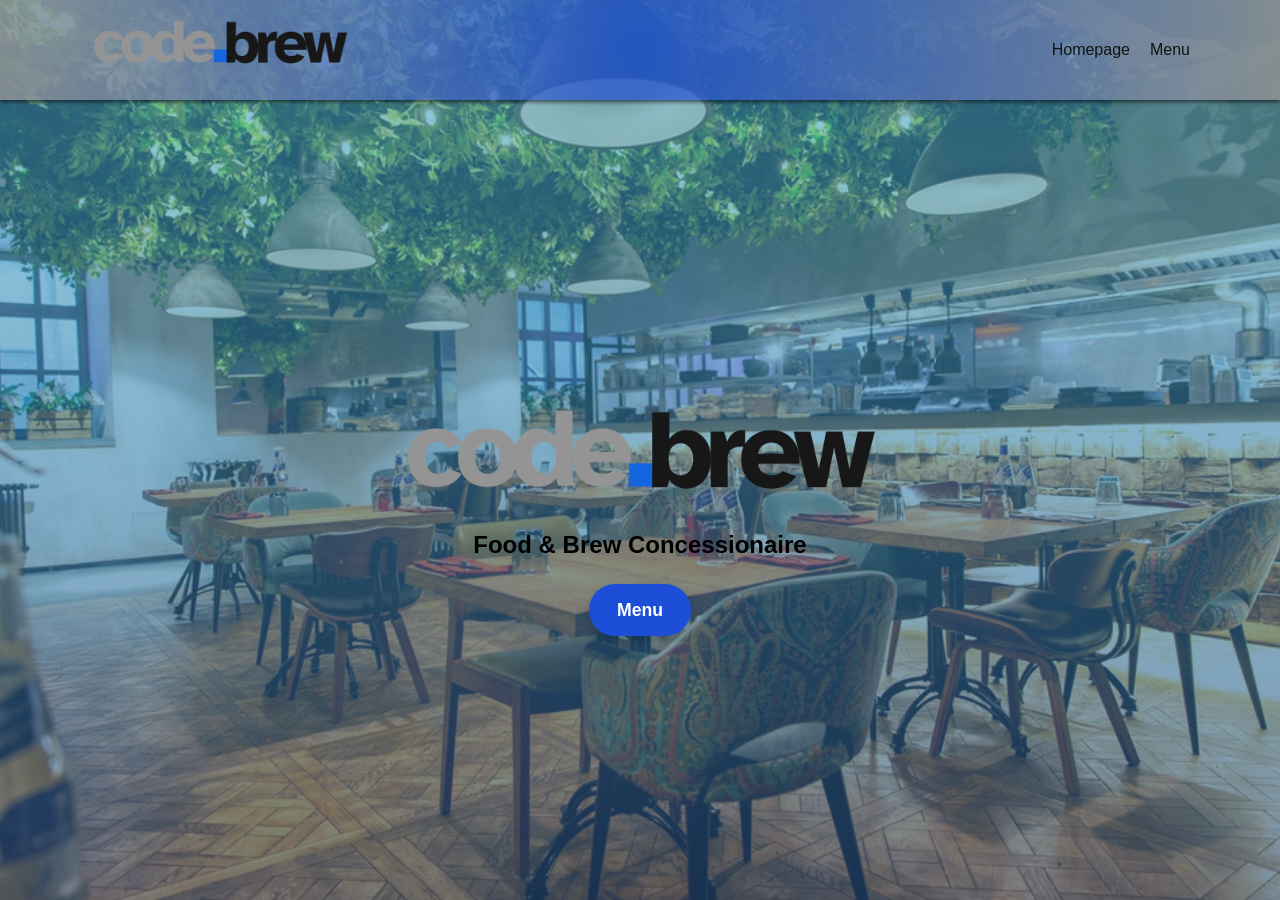
<file: index.html>
<!DOCTYPE html>
<html lang="en">
<head>
    <meta charset="UTF-8" />
    <meta name="viewport" content="width=device-width, initial-scale=1.0" />
    <title>Code Brew | Home</title>
    <link rel="stylesheet" href="style.css">
    <link rel="stylesheet" href="https://cdnjs.cloudflare.com/ajax/libs/font-awesome/6.0.0-beta3/css/all.min.css">
</head>
<body>
    <header>
        <div class="wrapper header-content">
            <a href="index.html" class="logo">
            <img src="Codebrew-Logo.png" alt="Code Brew Logo">
            </a>

            <ul class="nav-area">
                <li><a href="index.html">Homepage</a></li>
                <li><a href="Menu.html">Menu</a></li>
            </ul> 
        </div>
    </header>
            <main class="hero">
                <h1 class="hero-logo">
                    <span class="logo-frame">
                <img src="Codebrew-Logo.png" alt="Code Brew">
                    </span>
                </h1>
                <p>Food & Brew Concessionaire</p>
                <a href="Menu.html" class="hero-button">Menu</a>

            </main>


</body>
</html>
</file>
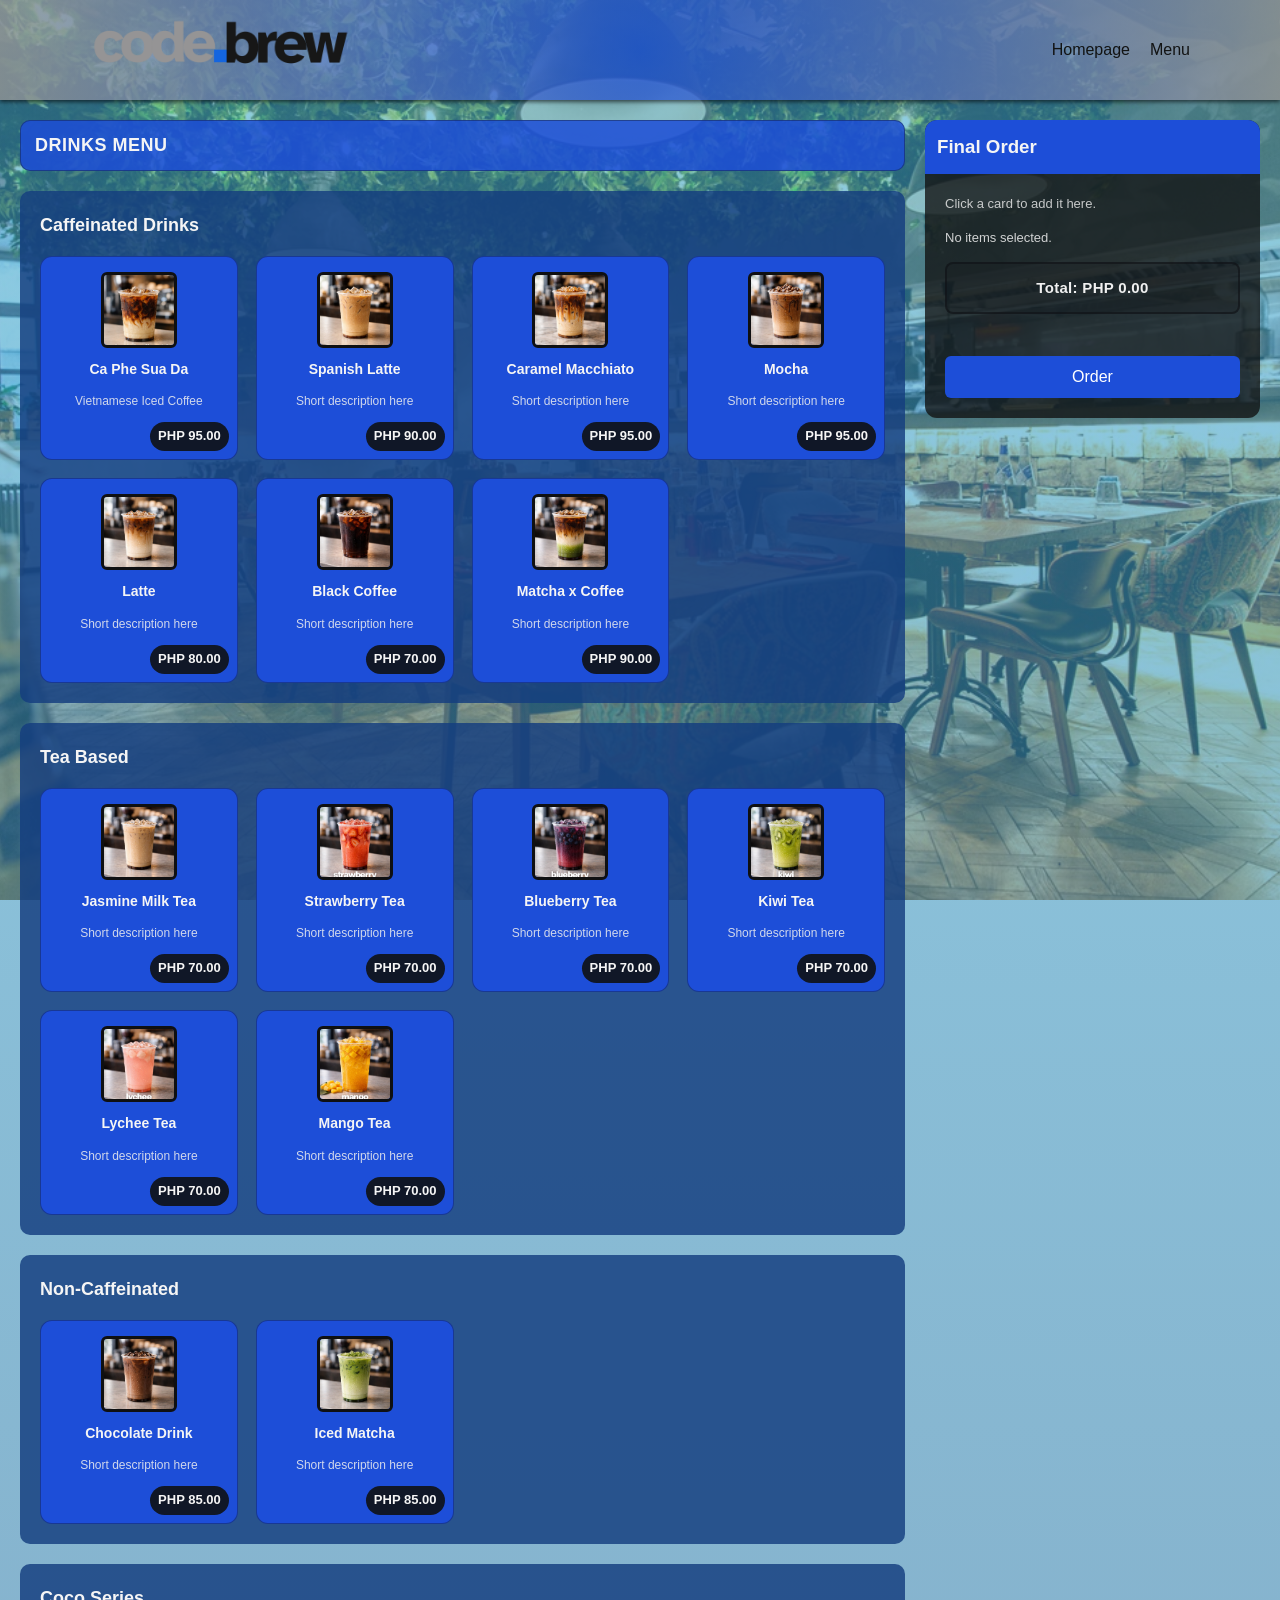
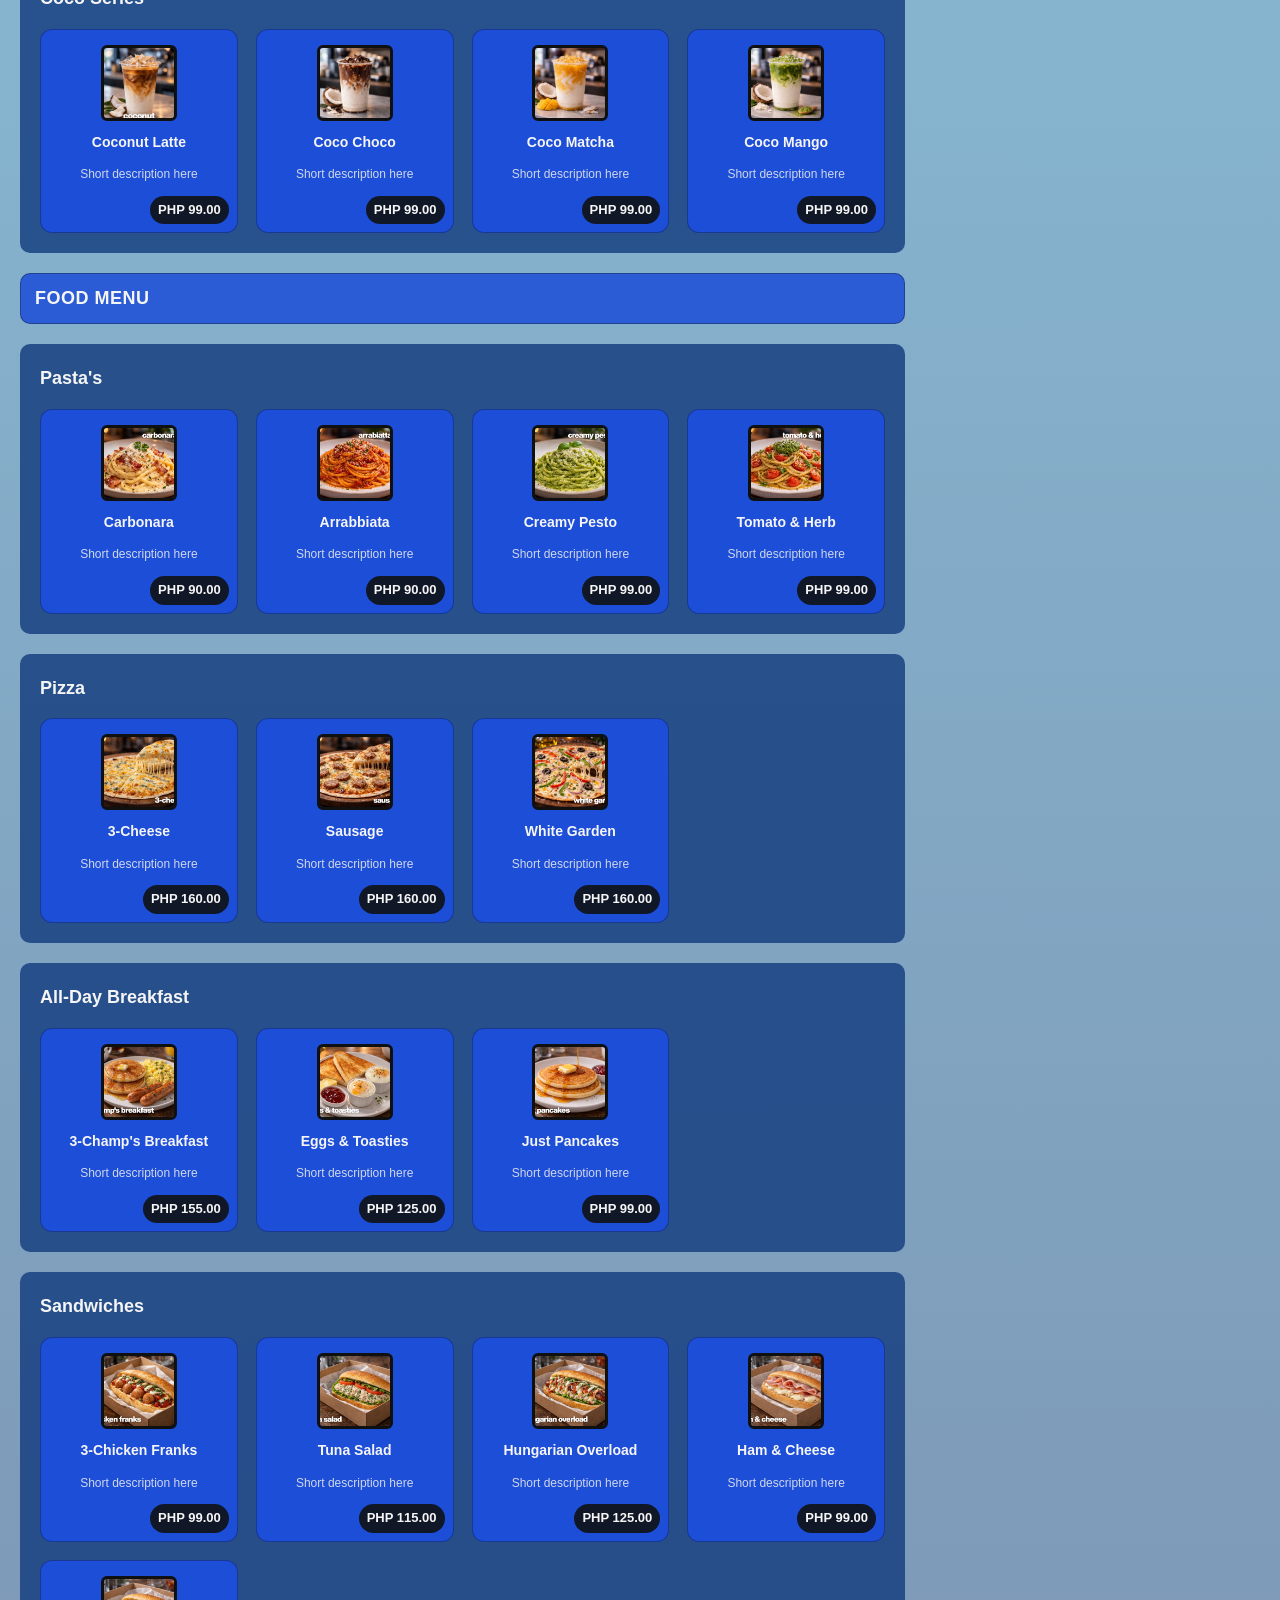
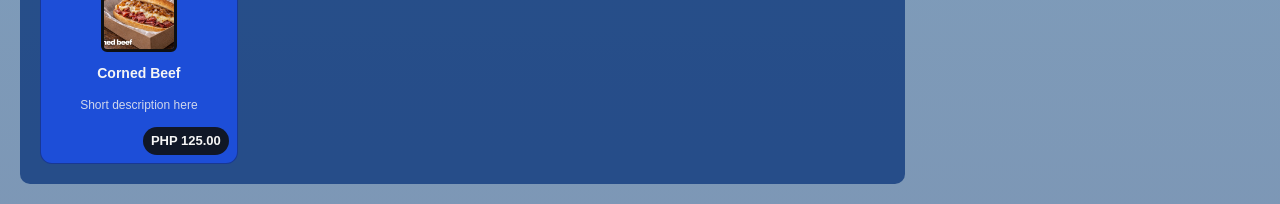
<file: Menu.html>
<!DOCTYPE html>
<html lang="en">
<head>
<meta charset="UTF-8">
<meta name="viewport" content="width=device-width, initial-scale=1.0">
<title>Code Brew | Menu</title>

<link rel="stylesheet" href="menu.css">
</head>

<body>

    <header>
        <div class="wrapper header-content">
            <a href="index.html" class="logo">
            <img src="Codebrew-Logo.png" alt="Code Brew Logo">
            </a>

            <ul class="nav-area">
                <li><a href="index.html">Homepage</a></li>
                <li><a href="Menu.html">Menu</a></li>
            </ul>
        </div>
    </header> 

<div class="main">

  <div class="cards-wrapper">
    <h2 class="menu-section-title">Drinks Menu</h2>
    <div class="cards-column">
      <h3 class="category-title">Caffeinated Drinks</h3>

      <div class="cards">
        <div class="card" data-price="95">
          <div class="icon">
            <img src="drinks photos/1.png" alt="Item image">
          </div>
          <h4>Ca Phe Sua Da</h4>
          <p>Vietnamese Iced Coffee</p>
        </div>

        <div class="card" data-price="90">
          <div class="icon">
            <img src="drinks photos/2.png" alt="Item image">
          </div>
          <h4>Spanish Latte</h4>
          <p>Short description here</p>
        </div>

        <div class="card" data-price="95">
          <div class="icon">
            <img src="drinks photos/3.png" alt="Item image">
          </div>
          <h4>Caramel Macchiato</h4>
          <p>Short description here</p>
        </div>

        <div class="card" data-price="95">
          <div class="icon">
            <img src="drinks photos/4.png" alt="Item image">
          </div>
          <h4>Mocha</h4>
          <p>Short description here</p>
        </div>

        <div class="card" data-price="80">
          <div class="icon">
            <img src="drinks photos/5.png" alt="Item image">
          </div>
          <h4>Latte</h4>
          <p>Short description here</p>
        </div>

        <div class="card" data-price="70">
          <div class="icon">
            <img src="drinks photos/6.png" alt="Item image">
          </div>
          <h4>Black Coffee</h4>
          <p>Short description here</p>
        </div>

        <div class="card" data-price="90">
          <div class="icon">
            <img src="drinks photos/7.png" alt="Item image">
          </div>
          <h4>Matcha x Coffee</h4>
          <p>Short description here</p>
        </div>
      </div>
    </div>


    <div class="cards-column">
      <h3 class="category-title">Tea Based</h3>
      <div class="cards">

        <div class="card" data-price="70">
          <div class="icon">
            <img src="drinks photos/10.png" alt="Item image">
          </div>
          <h4>Jasmine Milk Tea</h4>
          <p>Short description here</p>
        </div>

        <div class="card" data-price="70">
          <div class="icon">
            <img src="drinks photos/11.png" alt="Item image">
          </div>
          <h4>Strawberry Tea</h4>
          <p>Short description here</p>
        </div>

        <div class="card" data-price="70">
          <div class="icon">
            <img src="drinks photos/12.png" alt="Item image">
          </div>
          <h4>Blueberry Tea</h4>
          <p>Short description here</p>
        </div>

        <div class="card" data-price="70">
          <div class="icon">
            <img src="drinks photos/13.png" alt="Item image">
          </div>
          <h4>Kiwi Tea</h4>
          <p>Short description here</p>
        </div>

        <div class="card" data-price="70">
          <div class="icon">
            <img src="drinks photos/14.png" alt="Item image">
          </div>
          <h4>Lychee Tea</h4>
          <p>Short description here</p>
        </div>
        
        <div class="card" data-price="70">
          <div class="icon">
            <img src="drinks photos/15.png" alt="Item image">
          </div>
          <h4>Mango Tea</h4>
          <p>Short description here</p>
        </div>
      </div>
    </div>
    
    <div class="cards-column">
      <h3 class="category-title">Non-Caffeinated</h3>
      <div class="cards">

        <div class="card" data-price="85">
          <div class="icon">
            <img src="drinks photos/8.png" alt="Item image">
          </div>
          <h4>Chocolate Drink</h4>
          <p>Short description here</p>
        </div>

        <div class="card" data-price="85">
          <div class="icon">
            <img src="drinks photos/9.png" alt="Item image">
          </div>
          <h4>Iced Matcha</h4>
          <p>Short description here</p>
        </div>
      </div>
    </div>

        <div class="cards-column">
      <h3 class="category-title">Coco Series</h3>
      <div class="cards">

        <div class="card" data-price="99">
          <div class="icon">
          <img src="drinks photos/16.png" alt="Item image">
          </div>
          <h4>Coconut Latte</h4>
          <p>Short description here</p>
        </div>

        <div class="card" data-price="99">
          <div class="icon">
            <img src="drinks photos/17.png" alt="Item image">
          </div>
          <h4>Coco Choco</h4>
          <p>Short description here</p>
        </div>

        <div class="card" data-price="99">
          <div class="icon">
            <img src="drinks photos/18.png" alt="Item image">
          </div>
          <h4>Coco Matcha</h4>
          <p>Short description here</p>
        </div>

        <div class="card" data-price="99">
          <div class="icon">
            <img src="drinks photos/19.png" alt="Item image">
          </div>
          <h4>Coco Mango</h4>
          <p>Short description here</p>
        </div>

      </div>
    </div>

    <h2 class="menu-section-title">Food Menu</h2>

    <div class="cards-column">
      <h3 class="category-title">Pasta's</h3>
      <div class="cards">

        <div class="card" data-price="90">
          <div class="icon">
            <img src="meals photos/1.png" alt="Item image">
          </div>
          <h4>Carbonara</h4>
          <p>Short description here</p>
        </div>

        <div class="card" data-price="90">
          <div class="icon">
            <img src="meals photos/3.png" alt="Item image">
          </div>
          <h4>Arrabbiata</h4>
          <p>Short description here</p>
        </div>

        <div class="card" data-price="99">
          <div class="icon">
            <img src="meals photos/2.png" alt="Item image">
          </div>
          <h4>Creamy Pesto</h4>
          <p>Short description here</p>
        </div>

        <div class="card" data-price="99">
          <div class="icon">
            <img src="meals photos/4.png" alt="Item image">
          </div>
          <h4>Tomato & Herb</h4>
          <p>Short description here</p>
        </div>

      </div>
    </div>

    <div class="cards-column">
      <h3 class="category-title">Pizza</h3>
      <div class="cards">

        <div class="card" data-price="160">
          <div class="icon">
            <img src="meals photos/5.png" alt="Item image">
          </div>
          <h4>3-Cheese</h4>
          <p>Short description here</p>
        </div>

        <div class="card" data-price="160">
          <div class="icon">
            <img src="meals photos/6.png" alt="Item image">
          </div>
          <h4>Sausage</h4>
          <p>Short description here</p>
        </div>

        <div class="card" data-price="160">
          <div class="icon">
            <img src="meals photos/7.png" alt="Item image">
          </div>
          <h4>White Garden</h4>
          <p>Short description here</p>
        </div>

      </div>
    </div>

    <div class="cards-column">
      <h3 class="category-title">All-Day Breakfast</h3>
      <div class="cards">

        <div class="card" data-price="155">
          <div class="icon">
            <img src="meals photos/13.png" alt="Item image">
          </div>
          <h4>3-Champ's Breakfast</h4>
          <p>Short description here</p>
        </div>

        <div class="card" data-price="125">
          <div class="icon">
            <img src="meals photos/14.png" alt="Item image">
          </div>
          <h4>Eggs & Toasties</h4>
          <p>Short description here</p>
        </div>

        <div class="card" data-price="99">
          <div class="icon">
            <img src="meals photos/15.png" alt="Item image">
          </div>
          <h4>Just Pancakes</h4>
          <p>Short description here</p>
        </div>
      </div>
    </div>

        <div class="cards-column">
      <h3 class="category-title">Sandwiches</h3>
      <div class="cards">

        <div class="card" data-price="99">
          <div class="icon">
            <img src="meals photos/12.png" alt="Item image">
          </div>
          <h4>3-Chicken Franks</h4>
          <p>Short description here</p>
        </div>

        <div class="card" data-price="115">
          <div class="icon">
            <img src="meals photos/8.png" alt="Item image">
          </div>
          <h4>Tuna Salad</h4>
          <p>Short description here</p>
        </div>

        <div class="card" data-price="125">
          <div class="icon">
            <img src="meals photos/9.png" alt="Item image">
          </div>
          <h4>Hungarian Overload</h4>
          <p>Short description here</p>
        </div>

        <div class="card" data-price="99">
          <div class="icon">
            <img src="meals photos/10.png" alt="Item image">
          </div>
          <h4>Ham & Cheese</h4>
          <p>Short description here</p>
        </div>

        <div class="card" data-price="125">
          <div class="icon">
            <img src="meals photos/11.png" alt="Item image">
          </div>
          <h4>Corned Beef</h4>
          <p>Short description here</p>
        </div>

      </div>
    </div>
  </div>


  <form class="sidebar" id="order-form">
    <h3>Final Order</h3>

    <ul id="order-items" class="order-items">
      <li class="order-placeholder">Click a card to add it here.</li>
    </ul>

    <p class="version-text" id="order-summary">No items selected.</p>
    <div class="order-total" id="order-total">Total: PHP 0.00</div>

    <p class="order-status" id="order-status"></p>

    <button type="submit">Order</button>
  </form>

</div>

<div class="modal" id="order-modal" aria-hidden="true">
  <div class="modal-content" role="dialog" aria-modal="true" aria-labelledby="order-modal-title">
    <h4 id="order-modal-title">Order</h4>

    <div class="modal-options" role="group" aria-label="Order Type">
      <p class="option-title">Order Type</p>
      <label class="option-pill">
        <input type="radio" name="order_type_modal" value="Delivery">
        Delivery
      </label>
      <label class="option-pill">
        <input type="radio" name="order_type_modal" value="Pickup">
        Pickup
      </label>
    </div>

    <div class="delivery-fields" id="delivery-fields">
      <label class="modal-label">
        <!-- Name -->
        <input id="delivery-name" type="text" placeholder="Your name">
      </label>
      <label class="modal-label">
        Contact Number
        <input id="delivery-contact" type="tel" placeholder="09xx xxx xxxx">
      </label>
      <label class="modal-label">
        Address
        <textarea id="delivery-address" rows="3" placeholder="Full delivery address"></textarea>
      </label>
    </div>

    <div class="pickup-fields" id="pickup-fields">
      <label class="modal-label">
        Name
        <input id="pickup-name" type="text" placeholder="Your name">
      </label>
      <label class="modal-label">
        Contact Number
        <input id="pickup-contact" type="tel" placeholder="09xx xxx xxxx">
      </label>
      <p class="pickup-number" id="pickup-number">Pickup Number: -</p>
    </div>

    <p class="modal-note" id="order-modal-error"></p>
    <div class="modal-actions">
      <button type="button" class="modal-btn modal-cancel" id="order-cancel">Cancel</button>
      <button type="button" class="modal-btn modal-save" id="order-confirm">Confirm Order</button>
    </div>
  </div>
</div>

<div class="modal" id="loading-overlay" aria-hidden="true">
  <div class="modal-content loading-content" role="status" aria-live="polite">
    <div class="spinner" aria-hidden="true"></div>
    <p>Sending your order...</p>
  </div>
</div>

<div class="modal" id="success-modal" aria-hidden="true">
  <div class="modal-content" role="dialog" aria-modal="true" aria-labelledby="success-title">
    <h4 id="success-title">Order Sent</h4>
    <p>Your order was sent successfully.</p>
    <p class="success-order-id" id="success-order-id"></p>
    <ul class="success-summary" id="success-summary"></ul>
    <div class="modal-actions">
      <button type="button" class="modal-btn modal-cancel" id="success-cancel">Cancel Order</button>
      <button type="button" class="modal-btn modal-save" id="success-close">Close</button>
    </div>
  </div>
</div>

<script src="Menu.js"></script>

</body>
</html>
</file>
<file: style.css>
/* =========================
   RESET & BASE
========================= */
* {
    margin: 0;
    padding: 0;
    box-sizing: border-box;
}

body {
    font-family: 'Segoe UI', Tahoma, Geneva, Verdana, sans-serif;
    color: #f0f0f0;
    line-height: 1.6;
    min-height: 100vh;

    background: 
        linear-gradient(rgba(67, 173, 211, 0.6), rgba(38, 82, 133, 0.6)),
        url('ImageGen.jpg') no-repeat center center fixed;
    background-size: cover;
}


/* =========================
   HEADER / NAVBAR (LOCKED)
========================= */
header {
background: #1C4ED9;
background: radial-gradient(circle, rgba(28, 78, 217, 0.72) 0%, rgba(149, 149, 149, 0.79) 100%);
    height: 100px;                
    box-shadow: 0 2px 4px rgba(0,0,0,0.6);
    overflow: hidden;
}

.wrapper {
    width: 90%;
    max-width: 1100px;
    margin: auto;
    height: 100%;
    display: flex;
    justify-content: space-between;
    align-items: center;
}

/* Header logo (safe resize) */
.logo {
    display: flex;
    align-items: center;
    height: 100%;
    text-decoration: none;
}

.logo img {
    max-height: 130px;              /* change safely */
    width: auto;
    object-fit: contain;
}

/* Navigation */
.nav-area {
    list-style: none;
    display: flex;
    gap: 20px;
}

.nav-area li a {
    text-decoration: none;
    color: #121313;
    font-weight: 500;
    transition: color 0.3s ease;
}

.nav-area li a:hover {
    color: #ffffff;
}

/* =========================
   HERO / CENTER LOGO
========================= */
.hero {
    min-height: calc(100vh - 100px); /* match header */
    display: flex;
    flex-direction: column;
    justify-content: center;
    align-items: center;
    text-align: center;
}

/* Semantic h1 wrapper */
.hero-logo {
    margin: 0;
}

/* FIXED FRAME = layout anchor */
.logo-frame {
    width: 320px;                  /* FRAME SIZE */
    height: 200px;
    display: flex;
    justify-content: center;
    align-items: center;
    overflow: visible;             /* allow visual scale */
}

/* FREE RESIZE LOGO (NO LAYOUT SHIFT) */
.logo-frame img {
    width: 100%;
    height: auto;
    object-fit: contain;

    /* 🔑 CHANGE THIS ONLY */
    transform: scale(1.5);

    transform-origin: center;
    transition: transform 0.3s ease;
}

/* Optional tagline */
.hero p {
    margin-top: -3%;
    font-size: 1.5rem;
    color: #000000;
    font-weight: bold;
}

.hero-button {
    display: inline-block;
    padding: 12px 28px;          /* vertical + horizontal padding */
    background-color: #1d4ed8;   /* blue button */
    color: #ffffff;
    font-size: 1.1rem;
    font-weight: 600;
    text-decoration: none;       /* remove underline */
    border-radius: 50px;         /* rounded button */
    box-shadow: 0 4px 8px rgba(0,0,0,0.2);
    transition: all 0.3s ease;
    margin-top: 20px;            /* spacing from logo */
}

.hero-button:hover {
    background-color: #2563eb;   /* slightly lighter on hover */
    transform: translateY(-2px);
    box-shadow: 0 6px 12px rgba(0,0,0,0.3);
}



@media (max-width: 600px) {
    header {
        height: 80px;
    }

    .hero {
        min-height: calc(100vh - 80px);
    }

    .logo img {
        max-height: 60px;
    }

    .logo-frame {
        width: 240px;
        height: 160px;
    }
}
</file>
<file: menu.css>
body {
  margin: 0;
  font-family: 'Segoe UI', Tahoma, Geneva, Verdana, sans-serif;
  color: #f0f0f0;
  line-height: 1.6;
  min-height: 100vh;
  background:
    linear-gradient(rgba(67, 173, 211, 0.6), rgba(38, 82, 133, 0.6)),
    url('ImageGen.jpg') no-repeat center center fixed;
  background-size: cover;
}

/* Header / Navbar (matched to index.html) */
header {
  background: #1C4ED9;
  background: radial-gradient(circle, rgba(28, 78, 217, 0.72) 0%, rgba(149, 149, 149, 0.79) 100%);
  height: 100px;
  box-shadow: 0 2px 4px rgba(0, 0, 0, 0.6);
  overflow: hidden;
}

.wrapper {
  width: 90%;
  max-width: 1100px;
  margin: auto;
  height: 100%;
  display: flex;
  justify-content: space-between;
  align-items: center;
}

.logo {
  display: flex;
  align-items: center;
  height: 100%;
  text-decoration: none;
}

.logo img {
  max-height: 130px;
  width: auto;
  object-fit: contain;
}

.nav-area {
  list-style: none;
  display: flex;
  gap: 20px;
}

.nav-area li a {
  text-decoration: none;
  color: #121313;
  font-weight: 500;
  transition: color 0.3s ease;
}

.nav-area li a:hover {
  color: #ffffff;
}

/* Layout */
.main {
  display: flex;
  gap: 20px;
  padding: 20px;
  align-items: flex-start;
}

.cards-wrapper {
  flex: 3;
  display: grid;
  grid-template-rows: repeat(2, auto);
  gap: 20px;
}

.menu-section-title {
  grid-column: 1 / -1;
  margin: 0;
  padding: 10px 14px;
  border-radius: 10px;
  background: rgba(29, 78, 216, 0.85);
  color: #0f1012;
  font-size: 18px;
  letter-spacing: 0.5px;
  text-transform: uppercase;
  border: 1px solid rgba(15, 17, 21, 0.35);
}

.cards-column {
  background: rgba(20, 62, 127, 0.82);
  padding: 20px;
  border-radius: 10px;
  display: grid;
  gap: 16px;
}

.category-title {
  margin: 0;
  color: #0f1012;
  font-size: 18px;
  font-weight: 600;
}

/* LEFT SIDE (Cards) */
.cards {
  display: grid;
  grid-template-columns: repeat(auto-fill, minmax(160px, 1fr));
  gap: 18px;
}

/* Card */
.card {
  background: #1d4ed8;
  border: 1px solid rgba(15, 17, 21, 0.35);
  padding: 15px;
  border-radius: 12px;
  text-align: center;
  transition: 0.2s;
  cursor: pointer;
  position: relative;
  padding-bottom: 36px;
}
.card:hover {
  transform: scale(1.05);
  background: #2652a0;
}
.card.selected {
  border-color: #ffffff;
  box-shadow: 0 0 0 2px rgba(15, 17, 21, 0.45);
}

.icon {
  width: 70px;
  height: 70px;
  background: rgba(15, 17, 21, 0.2);
  margin: auto;
  border-radius: 6px;
  border: 3px solid #0f1012;
}

.icon img {
  width: 100%;
  height: 100%;
  object-fit: cover;
  display: block;
  border-radius: 3px;
}

.card h4 {
  margin: 10px 0 5px;
  font-size: 14px;
  color: #0f1012;
}

.card p {
  font-size: 12px;
  color: #f0f0f0;
  opacity: 0.85;
}

.price-tag {
  position: absolute;
  bottom: 8px;
  right: 8px;
  background: rgba(15, 17, 21, 0.9);
  color: #f5f5f5;
  padding: 4px 8px;
  border-radius: 999px;
  font-size: 13px;
  font-weight: 700;
}

/* RIGHT SIDE (Sidebar) */
.sidebar {
  flex: 1;
  background: rgba(17, 17, 17, 0.78);
  border-radius: 12px;
  padding: 20px;
  height: fit-content;
  position: sticky;
  top: 20px;
}

.sidebar h3 {
  background: #1d4ed8;
  color: #0f1012;
  padding: 12px;
  margin: -20px -20px 20px -20px;
  border-radius: 12px 12px 0 0;
}

input {
  width: 100%;
  padding: 10px;
  border-radius: 6px;
  border: none;
  margin-bottom: 10px;
  background: #f0f0f0;
  color: #1f132a;
}

.version-text {
  opacity: 0.85;
  font-size: 13px;
}

.order-items {
  list-style: none;
  margin: 0 0 10px;
  padding: 0;
  display: grid;
  gap: 8px;
}

.order-placeholder {
  font-size: 13px;
  opacity: 0.8;
}

.order-row {
  display: flex;
  justify-content: space-between;
  align-items: center;
  gap: 8px;
  background: rgba(240, 240, 240, 0.08);
  border: 1px solid rgba(240, 240, 240, 0.15);
  border-radius: 8px;
  padding: 8px;
}

.order-row-text {
  display: grid;
  gap: 2px;
}

.order-row-text strong {
  font-size: 13px;
  color: #0f1012;
}

.order-row-text span {
  font-size: 11px;
  opacity: 0.85;
}

.order-row-actions {
  display: flex;
  align-items: center;
  gap: 6px;
  font-size: 13px;
}

.qty-btn {
  width: 28px;
  height: 28px;
  border-radius: 6px;
  border: none;
  font-size: 16px;
  line-height: 1;
  cursor: pointer;
  background: #ef4444;
  color: #ffffff;
  text-transform: uppercase;
  display: inline-flex;
  align-items: center;
  justify-content: center;
}

.qty-btn:hover {
  background: #dc2626;
}

.order-status {
  min-height: 18px;
  margin: 6px 0 12px;
  font-size: 13px;
  color: #0f1012;
}

.order-total {
  background: rgba(15, 17, 21, 0.2);
  border: 2px solid rgba(15, 17, 21, 0.6);
  padding: 12px;
  border-radius: 8px;
  font-size: 15px;
  font-weight: 700;
  letter-spacing: 0.3px;
  margin: 10px 0 12px;
  text-align: center;
}

.modal-options {
  display: grid;
  gap: 8px;
}

.option-title {
  margin: 0;
  font-size: 13px;
  font-weight: 600;
  color: #0f1012;
}

.option-pill {
  display: flex;
  align-items: center;
  gap: 8px;
  background: #1d4ed8;
  border: 1px solid rgba(15, 17, 21, 0.35);
  border-radius: 8px;
  padding: 8px 10px;
  cursor: pointer;
  font-size: 13px;
  transition: transform 0.2s ease, background 0.2s ease, border-color 0.2s ease;
}

.option-pill input {
  margin: 0;
  accent-color: #0f1012;
}

.option-pill:hover {
  transform: translateY(-1px);
  background: #2652a0;
}

.option-pill:has(input:checked) {
  border-color: #ffffff;
  box-shadow: 0 0 0 2px rgba(15, 17, 21, 0.45);
}

.modal {
  position: fixed;
  inset: 0;
  background: rgba(0, 0, 0, 0.55);
  display: none;
  align-items: center;
  justify-content: center;
  padding: 20px;
  z-index: 999;
}

.modal.open {
  display: flex;
}

.modal-content {
  width: 100%;
  max-width: 420px;
  background: rgba(20, 62, 127, 0.95);
  border: 1px solid rgba(15, 17, 21, 0.35);
  border-radius: 12px;
  padding: 20px;
  display: grid;
  gap: 12px;
  box-shadow: 0 10px 24px rgba(0, 0, 0, 0.4);
}

.loading-content {
  align-items: center;
  text-align: center;
}

.spinner {
  width: 44px;
  height: 44px;
  border-radius: 50%;
  border: 4px solid rgba(15, 17, 21, 0.3);
  border-top-color: #0f1012;
  animation: spin 0.9s linear infinite;
}

@keyframes spin {
  to {
    transform: rotate(360deg);
  }
}

.modal-content h4 {
  margin: 0;
  color: #0f1012;
}

.modal-label {
  display: grid;
  gap: 6px;
  font-size: 13px;
  color: #f0f0f0;
}

.modal-label input,
.modal-label textarea {
  width: 95%;
  padding: 10px;
  border-radius: 6px;
  border: none;
  background: #f0f0f0;
  color: #1f132a;
  resize: vertical;
}

.delivery-fields {
  display: none;
  gap: 12px;
}

.delivery-fields.open {
  display: grid;
}

.pickup-fields {
  display: none;
  gap: 12px;
}

.pickup-fields.open {
  display: grid;
}

.pickup-number {
  margin: 0;
  padding: 10px;
  border-radius: 8px;
  background: rgba(15, 17, 21, 0.12);
  border: 1px dashed rgba(15, 17, 21, 0.4);
  font-size: 13px;
  color: #0f1012;
}

.captcha-wrap {
  display: flex;
  justify-content: center;
}

.success-order-id {
  margin: 0;
  font-size: 13px;
  color: #0f1012;
}

.success-cancel-link {
  color: #0f1012;
  font-size: 13px;
  text-decoration: underline;
  margin-bottom: 6px;
  display: inline-block;
}

.success-summary {
  font-size: 13px;
  line-height: 1.4;
  margin: 0 0 6px;
  padding-left: 18px;
  color: #f0f0f0;
}

.menu-section-title,
.category-title,
.card h4,
.sidebar h3,
.order-row-text strong,
.order-status,
.option-title,
.modal-content h4,
.modal-note,
.pickup-number,
.success-order-id,
.success-cancel-link {
  color: #f5f5f5;
}

.modal-note {
  margin: 0;
  min-height: 16px;
  font-size: 12px;
  color: #0f1012;
}

.modal-actions {
  display: flex;
  gap: 10px;
  justify-content: flex-end;
}

.modal-btn {
  padding: 10px 14px;
  border-radius: 6px;
  border: none;
  cursor: pointer;
  font-size: 13px;
}

.modal-cancel {
  background: rgba(240, 240, 240, 0.2);
  color: #ffffff;
}

.modal-save {
  background: #1d4ed8;
  color: #ffffff;
}

.modal-save:hover {
  background: #143e7f;
}

button {
  width: 100%;
  padding: 12px;
  background: #1d4ed8;
  color: white;
  border: none;
  border-radius: 6px;
  cursor: pointer;
  font-size: 16px;
}

button:hover {
  background: #143e7f;
}

@media (max-width: 600px) {
  header {
    height: 80px;
  }

  .logo img {
    max-height: 60px;
  }

  .main {
    flex-direction: column;
  }

  .sidebar {
    width: 100%;
  }
}
</file>
